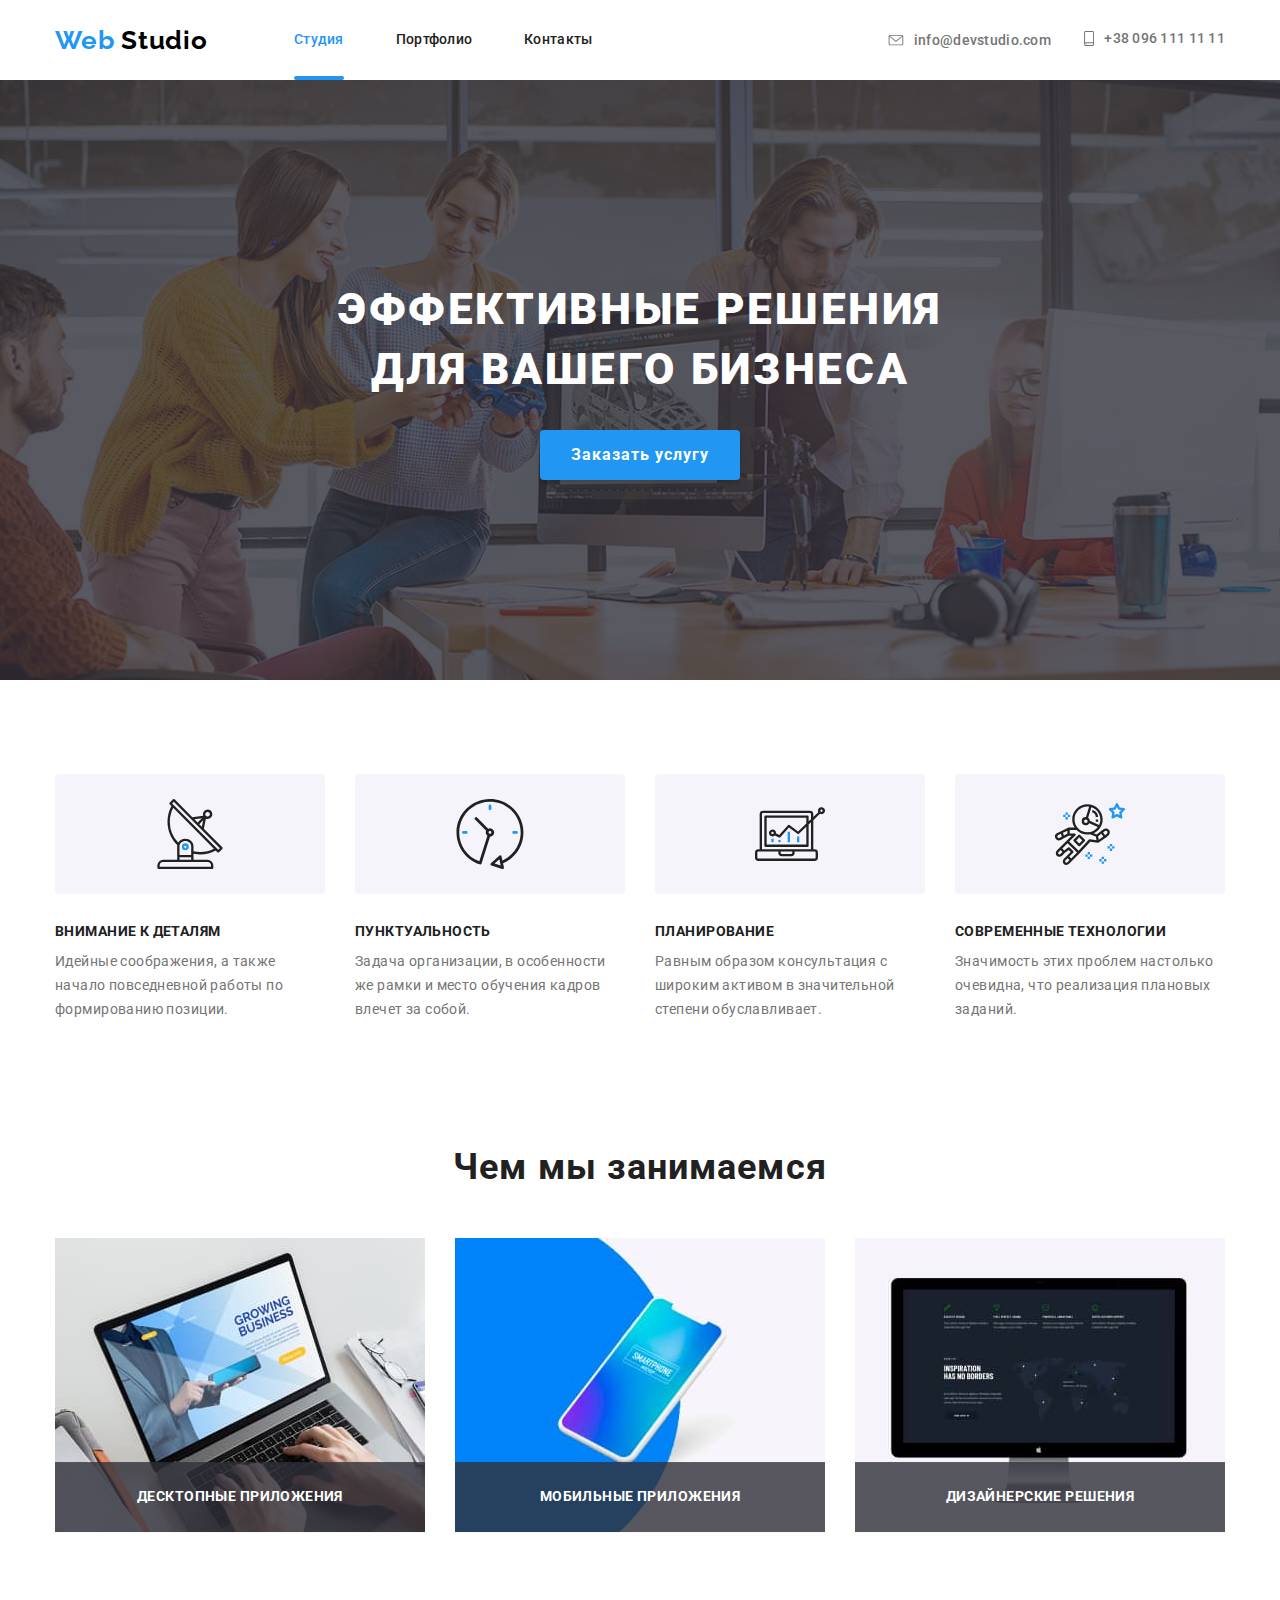
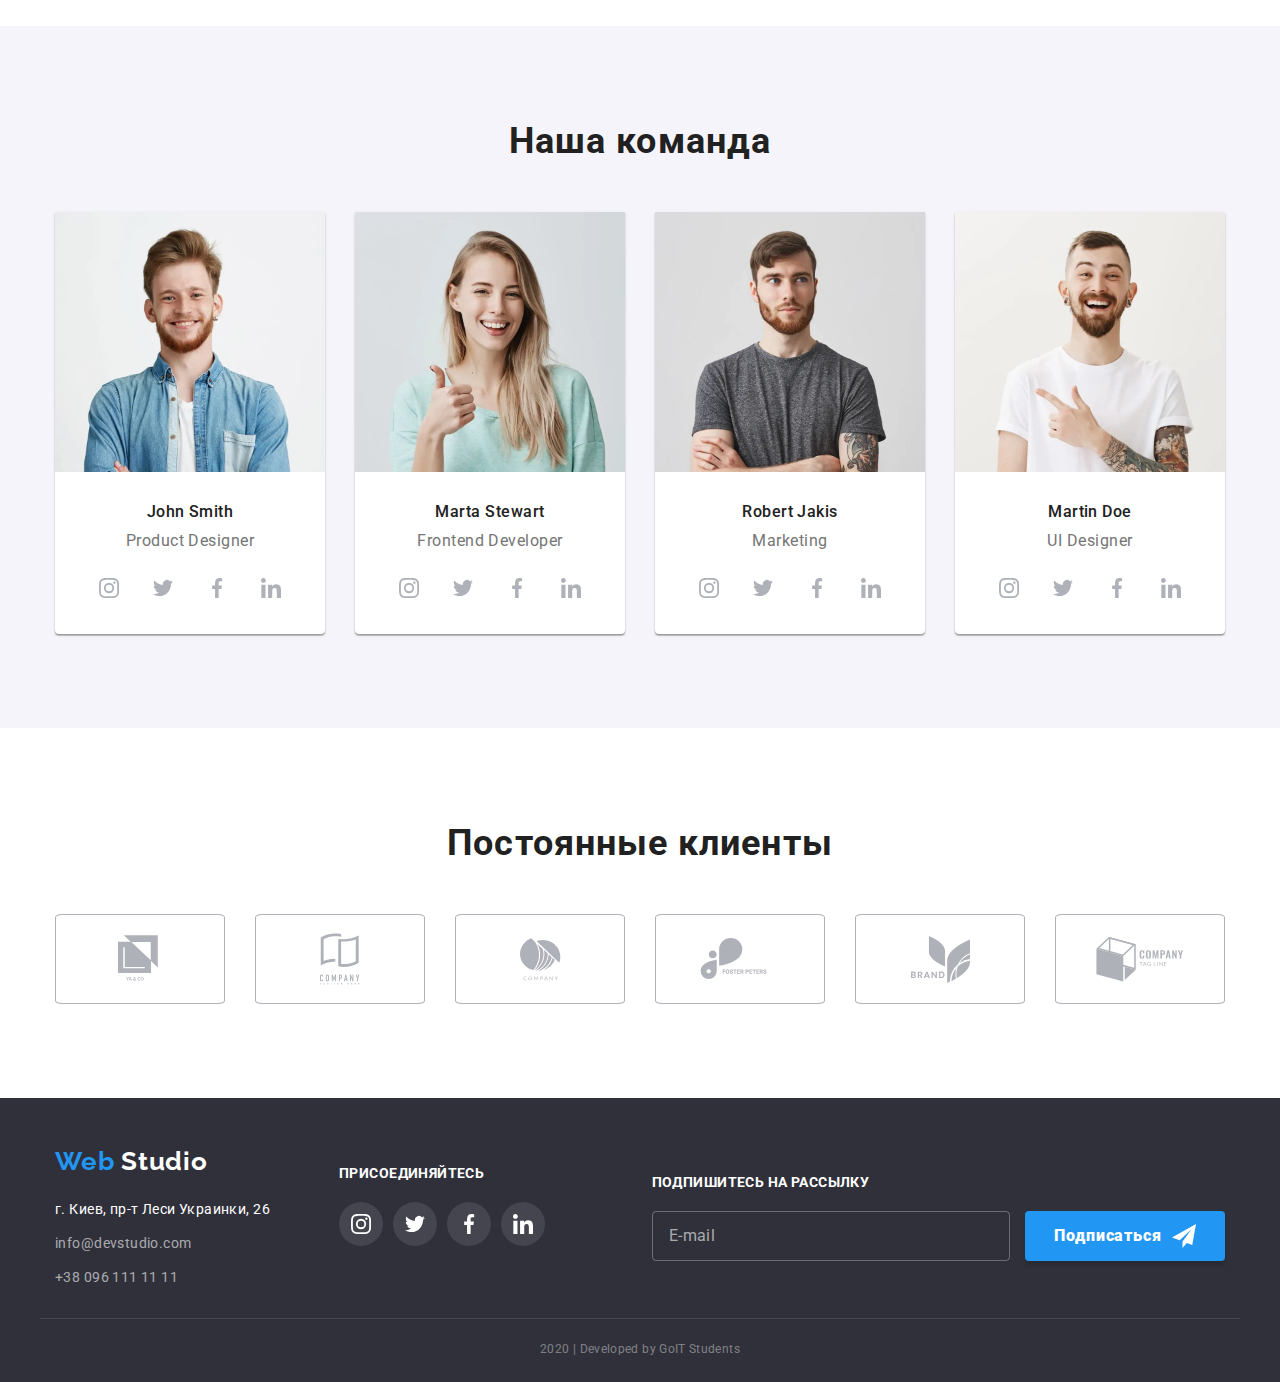
<file: index.html>
<!DOCTYPE html>
<html lang="en">
  <head>
    <meta charset="UTF-8" />
    <meta name="viewport" content="width=device-width, initial-scale=1.0" />
    <title>Web Studio</title>
    <link
      href="https://fonts.googleapis.com/css2?family=Raleway:wght@700&family=Roboto:wght@400;500;700;900&display=swap"
      rel="stylesheet"
    />
    <link
      rel="stylesheet"
      href="https://cdnjs.cloudflare.com/ajax/libs/modern-normalize/0.6.0/modern-normalize.min.css"
    />
    <link rel="stylesheet" href="./css/main.css" />
  </head>

  <body>
    <header class="header">
      <div class="container">
        <button class="button-header-menu" data-menu-open>
          <svg class="button-header-menu-icon" width="18" height="18">
            <use href="./images/sprite-for-phone.svg#menu"></use>
          </svg>
        </button>
        
        <button class="button-header-close" data-menu-close>
          <svg class="button-header-close-icon" width="18" height="18">
            <use href="./images/sprite-for-phone.svg#close"></use>
          </svg>
        </button>
        
        <div class="nav">
          <a class="logo" href="./index.html">
            <span class="logo-web">Web</span> Studio</a
          >

      <div class="nav-menu is-open" data-menu>
          <nav>
          <ul class="site-nav">
            <li><a class="link studio" href="./index.html">Студия</a></li>
            <li><a class="link" href="./portfolio.html">Портфолио</a></li>
            <li><a class="link" href="">Контакты</a></li>
          </ul>
          </nav>

        <address class="address">
          <a class="link mail" href="mailto:info@devstudio.com"
            ><svg class="address-icon" width="16" height="11">
              <use href="./images/sprite.svg#envelope"></use>
            </svg>
            info@devstudio.com
          </a>
          <a class="link phone" href="tel:+380961111111"
            ><svg class="address-icon" width="10" height="15">
              <use href="./images/sprite.svg#smartphone"></use>
            </svg>
            +38 096 111 11 11</a
          >
        </address>
      </div>
      </div>
    </div>
    </header>

    <main>
      <!-- Герой -->
      <section class="hero">
        <div class="hero-content">
          <h1 class="hero-title">Эффективные решения для вашего бизнеса</h1>
          <button class="button" type="button" data-modal-open>
            <span class="button-name">Заказать услугу</span>
          </button>
        </div>
      </section>

      <!-- Модальное окно -->
      <section>
        <div class="backdrop is-hidden" data-modal>
          <div class="modal">
            <h2 class="modal-name">Оставьте свои данные, мы вам перезвоним</h2>
            <form>
              <div class="form-field">
                <input class="inputs" type="text" name="name" placeholder=" "/>
                <svg width="18" height="18">
                  <use href="./images/sprite-modal.svg#person"></use>
                </svg>
                <label for="name">Имя</label>
              </div>

              <div class="form-field">
                <input class="inputs" type="tel" name="phone" placeholder=" "/>
                <svg width="18" height="18">
                  <use href="./images/sprite-modal.svg#phone"></use>
                </svg>
                <label for="phone">Телефон</label>
              </div>

              <div class="form-field">
                <input class="inputs" type="email" name="email" placeholder=" "/>
                <svg width="18" height="18">
                  <use href="./images/sprite-modal.svg#email"></use>
                </svg>
                <label for="email">Почта</label>
              </div>

              <div class="form-field">
                <textarea class="inputs" name="comment" placeholder=" "/></textarea>
                <label for="comment">Комментарий</label>
              </div>

              
              <label class="rules-checkbox">
                <input class="checkbox" type="checkbox" name="rules" />
                <svg class="checkbox-icon" width="16" height="15">
                  <use href="./images/sprite-modal.svg#check"></use>
                </svg>
                Соглашаюсь с рассылкой и принимаю  
                <a href="./"> Условия договора</a></label
              >

              <div class="button-modal">
                <button class="button" type="submit"><span class="button-name">Отправить</span></button>
              </div>
            </form>

            <button class="button-modal-close" data-modal-close>
              <svg class="button-modal-close-icon" width="18" height="18">
                <use href="./images/sprite-modal.svg#close"></use>
              </svg>
            </button>
          </div>
        </div>
      </section>

      <!-- Наши преимущества -->
      <section class="advantages">
        <div class="container">
          <h2 class="secondary-title is-hidden">Наши преимущества</h2>

          <ul class="advantages-list">
            <li>
              <div class="icon-container">
                <svg width="70" height="70">
                  <use href="./images/sprite.svg#antenna"></use>
                </svg>
              </div>
              <h3 class="item-title">Внимание к деталям</h3>
              <p>
                Идейные соображения, а также начало повседневной работы по
                формированию позиции.
              </p>
            </li>
            <li>
              <div class="icon-container">
                <svg width="70" height="70">
                  <use href="./images/sprite.svg#clock"></use>
                </svg>
              </div>
              <h3 class="item-title">Пунктуальность</h3>
              <p>
                Задача организации, в особенности же рамки и место обучения
                кадров влечет за собой.
              </p>
            </li>
            <li>
              <div class="icon-container">
                <svg width="70" height="70">
                  <use href="./images/sprite.svg#diagram"></use>
                </svg>
              </div>
              <h3 class="item-title">Планирование</h3>
              <p>
                Равным образом консультация с широким активом в значительной
                степени обуславливает.
              </p>
            </li>
            <li>
              <div class="icon-container">
                <svg width="70" height="70">
                  <use href="./images/sprite.svg#astronaut"></use>
                </svg>
              </div>
              <h3 class="item-title">Современные технологии</h3>
              <p>
                Значимость этих проблем настолько очевидна, что реализация
                плановых заданий.
              </p>
            </li>
          </ul>
        </div>
      </section>

      <!-- Чем мы занимаемся -->
      <section class="our-activities">
        <div class="container">
          <h2 class="secondary-title">Чем мы занимаемся</h2>

          <ul class="our-activities-list">
            <li>
              <img src="./images/notebook.jpg" alt="notebook" />
              <p class="item-title">Десктопные приложения</p>
            </li>
            <li>
              <img src="./images/phone.jpg" alt="phone" />
              <p class="item-title">Мобильные приложения</p>
            </li>
            <li>
              <img src="./images/computer.jpg" alt="computer" />
              <p class="item-title">Дизайнерские решения</p>
            </li>
          </ul>
        </div>
      </section>

      <!-- Наша команда -->
      <section class="our-team">
        <div class="container">
          <h2 class="secondary-title">Наша команда</h2>

          <ul class="our-team-list">
            <li>
              <picture>
                <source class="team-photo comp" srcset="./images/john-smith/john-smith-desctop3x.webp 1280w, 
                  ./images/john-smith/john-smith-desctop2x.webp 768w, 
                  ./images/john-smith/john-smith-desctop1x.webp 480w                  
                  " type="image/webp" />
                <img class="team-photo comp" srcset="./images/john-smith/john-smith-desctop1x.jpg 480w, 
                  ./images/john-smith/john-smith-desctop2x.jpg 768w, 
                  ./images/john-smith/john-smith-desctop3x.jpg 1280w" src="./images/john-smith/john-smith-desctop1x.jpg"
                  alt="Photo of John Smith" />
                </picture>
                <picture>
                  <source class="team-photo tablet" srcset="./images/john-smith/john-smith-tablet3x.webp 1280w, 
                  ./images/john-smith/john-smith-tablet2x.webp 768w, 
                  ./images/john-smith/john-smith-tablet1x.webp 480w                  
                                  " type="image/webp" />
                  <img class="team-photo tablet" srcset="./images/john-smith/john-smith-tablet1x.jpg 480w, 
                                  ./images/john-smith/john-smith-tablet2x.jpg 768w, 
                                  ./images/john-smith/john-smith-tablet3x.jpg 1280w"
                    src="./images/john-smith/john-smith-tablet1x.jpg" alt="Photo of John Smith" />
                </picture>
              <picture>
                <source class="team-photo phone"
                  srcset="./images/john-smith/john-smith-phone3x.webp 1280w, 
                  ./images/john-smith/john-smith-phone2x.webp 768w, 
                  ./images/john-smith/john-smith-phone1x.webp 480w                  
                  "
                  type="image/webp" />
                <img class="team-photo phone"
                  srcset="./images/john-smith/john-smith-phone1x.jpg 480w, 
                  ./images/john-smith/john-smith-phone2x.jpg 768w, 
                  ./images/john-smith/john-smith-phone3x.jpg 1280w"
                  src="./images/john-smith/john-smith-phone1x.jpg"
                  alt="Photo of John Smith" />
              </picture>
              <h3 class="member name">John Smith</h3>
              <p class="member job">Product Designer</p>
              <ul class="social-net-list">
                <li>
                  <a class="social-links" href="#">
                    <svg class="social-icon" width="20" height="20">
                      <use href="./images/sprite.svg#instagram"></use>
                    </svg>
                  </a>
                </li>
                <li>
                  <a class="social-links" href="#">
                    <svg class="social-icon" width="20" height="20">
                      <use href="./images/sprite.svg#twitter"></use>
                    </svg>
                  </a>
                </li>
                <li>
                  <a class="social-links" href="#">
                    <svg class="social-icon" width="20" height="20">
                      <use href="./images/sprite.svg#facebook"></use>
                    </svg>
                  </a>
                </li>
                <li>
                  <a class="social-links" href="#">
                    <svg class="social-icon" width="20" height="20">
                      <use href="./images/sprite.svg#linkedin"></use>
                    </svg>
                  </a>
                </li>
              </ul>
            </li>
            <li>
              <picture>
                <source class="team-photo comp" srcset="./images/marta-stewart/marta-stewart-desktop3x.webp 1280w, 
                                ./images/marta-stewart/marta-stewart-desktop2x.webp 768w, 
                                ./images/marta-stewart/marta-stewart-desktop1x.webp 480w                  
                                " type="image/webp" />
                <img class="team-photo comp" srcset="./images/marta-stewart/marta-stewart-desktop1x.jpg 480w, 
                                ./images/marta-stewart/marta-stewart-desktop2x.jpg 768w, 
                                ./images/marta-stewart/marta-stewart-desktop3x.jpg 1280w"
                  src="./images/marta-stewart/marta-stewart-desktop1x.jpg" alt="Photo of Marta Stewart" />
              </picture>
              <picture>
                <source class="team-photo tablet" srcset="./images/marta-stewart/marta-stewart-tablet3x.webp 1280w, 
                                ./images/marta-stewart/marta-stewart-tablet2x.webp 768w, 
                                ./images/marta-stewart/marta-stewart-tablet1x.webp 480w                  
                                " type="image/webp" />
                <img class="team-photo tablet" srcset="./images/marta-stewart/marta-stewart-tablet1x.jpg 480w, 
                                ./images/marta-stewart/marta-stewart-tablet2x.jpg 768w, 
                                ./images/marta-stewart/marta-stewart-tablet3x.jpg 1280w"
                  src="./images/marta-stewart/marta-stewart-tablet1x.jpg" alt="Photo of Marta Stewart" />
              </picture>
              <picture>
                <source class="team-photo phone"
                  srcset="./images/marta-stewart/marta-stewart-phone3x.webp 1280w, 
                  ./images/marta-stewart/marta-stewart-phone2x.webp 768w, 
                  ./images/marta-stewart/marta-stewart-phone1x.webp 480w                  
                  "
                  type="image/webp" />
                <img class="team-photo phone"
                  srcset="./images/marta-stewart/marta-stewart-phone1x.jpg 480w, 
                  ./images/marta-stewart/marta-stewart-phone2x.jpg 768w, 
                  ./images/marta-stewart/marta-stewart-phone3x.jpg 1280w"
                  src="./images/marta-stewart/marta-stewart-phone1x.jpg"
                  alt="Photo of Marta Stewart" />
              </picture>
              <h3 class="member name">Marta Stewart</h3>
              <p class="member job">Frontend Developer</p>
              <ul class="social-net-list">
                <li>
                  <a class="social-links" href="#">
                    <svg class="social-icon" width="20" height="20">
                      <use href="./images/sprite.svg#instagram"></use>
                    </svg>
                  </a>
                </li>
                <li>
                  <a class="social-links" href="#">
                    <svg class="social-icon" width="20" height="20">
                      <use href="./images/sprite.svg#twitter"></use>
                    </svg>
                  </a>
                </li>
                <li>
                  <a class="social-links" href="#">
                    <svg class="social-icon" width="20" height="20">
                      <use href="./images/sprite.svg#facebook"></use>
                    </svg>
                  </a>
                </li>
                <li>
                  <a class="social-links" href="#">
                    <svg class="social-icon" width="20" height="20">
                      <use href="./images/sprite.svg#linkedin"></use>
                    </svg>
                  </a>
                </li>
              </ul>
            </li>
            <li>
              
              <picture>
                <source class="team-photo comp" srcset="./images/robert-jakis/robert-jakis-desctop3x.webp 1280w, 
                                              ./images/robert-jakis/robert-jakis-desctop2x.webp 768w, 
                                              ./images/robert-jakis/robert-jakis-desctop1x.webp 480w                  
                                              " type="image/webp" />
                <img class="team-photo comp" srcset="./images/robert-jakis/robert-jakis-desctop1x.jpg 480w, 
                                              ./images/robert-jakis/robert-jakis-desctop2x.jpg 768w, 
                                              ./images/robert-jakis/robert-jakis-desctop3x.jpg 1280w"
                  src="./images/robert-jakis/robert-jakis-desctop1x.jpg" alt="Photo of Robert Jakis" />
              </picture>
              <picture>
                <source class="team-photo tablet" srcset="./images/robert-jakis/robert-jakis-tablet3x.webp 1280w, 
                                                            ./images/robert-jakis/robert-jakis-tablet2x.webp 768w, 
                                                            ./images/robert-jakis/robert-jakis-tablet1x.webp 480w                  
                                                            " type="image/webp" />
                <img class="team-photo tablet" srcset="./images/robert-jakis/robert-jakis-tablet1x.jpg 480w, 
                                                            ./images/robert-jakis/robert-jakis-tablet2x.jpg 768w, 
                                                            ./images/robert-jakis/robert-jakis-tablet3x.jpg 1280w"
                  src="./images/robert-jakis/robert-jakis-tablet1x.jpg" alt="Photo of Robert Jakis" />
              </picture>
              <picture>
                <source class="team-photo phone" srcset="./images/robert-jakis/robert-jakis-phone3x.webp 1280w, 
                                ./images/robert-jakis/robert-jakis-phone2x.webp 768w, 
                                ./images/robert-jakis/robert-jakis-phone1x.webp 480w                  
                                " type="image/webp" />
                <img class="team-photo phone" srcset="./images/robert-jakis/robert-jakis-phone1x.jpg 480w, 
                                ./images/robert-jakis/robert-jakis-phone2x.jpg 768w, 
                                ./images/robert-jakis/robert-jakis-phone3x.jpg 1280w"
                  src="./images/robert-jakis/robert-jakis-phone1x.jpg" alt="Photo of Robert Jakis" />
              </picture>
              <h3 class="member name">Robert Jakis</h3>
              <p class="member job">Marketing</p>
              <ul class="social-net-list">
                <li>
                  <a class="social-links" href="#">
                    <svg class="social-icon" width="20" height="20">
                      <use href="./images/sprite.svg#instagram"></use>
                    </svg>
                  </a>
                </li>
                <li>
                  <a class="social-links" href="#">
                    <svg class="social-icon" width="20" height="20">
                      <use href="./images/sprite.svg#twitter"></use>
                    </svg>
                  </a>
                </li>
                <li>
                  <a class="social-links" href="#">
                    <svg class="social-icon" width="20" height="20">
                      <use href="./images/sprite.svg#facebook"></use>
                    </svg>
                  </a>
                </li>
                <li>
                  <a class="social-links" href="#">
                    <svg class="social-icon" width="20" height="20">
                      <use href="./images/sprite.svg#linkedin"></use>
                    </svg>
                  </a>
                </li>
              </ul>
            </li>
            <li>
             <picture>
                <source class="team-photo comp" srcset="./images/martin-doe/martin-doe-desctop3x.webp 1280w, 
                                                            ./images/martin-doe/martin-doe-desctop2x.webp 768w, 
                                                            ./images/martin-doe/martin-doe-desctop1x.webp 480w                  
                                                            " type="image/webp" />
                <img class="team-photo comp" srcset="./images/martin-doe/martin-doe-desctop1x.jpg 480w, 
                                                            ./images/martin-doe/martin-doe-desctop2x.jpg 768w, 
                                                            ./images/martin-doe/martin-doe-desctop3x.jpg 1280w"
                  src="./images/martin-doe/martin-doe-desctop1x.jpg" alt="Photo of Martin Doe" />
              </picture>
              <picture>
                <source class="team-photo tablet" srcset="./images/martin-doe/martin-doe-tablet3x.webp 1280w, 
                                                            ./images/martin-doe/martin-doe-tablet2x.webp 768w, 
                                                            ./images/martin-doe/martin-doe-tablet1x.webp 480w                  
                                                            " type="image/webp" />
                <img class="team-photo tablet" srcset="./images/martin-doe/martin-doe-tablet1x.jpg 480w, 
                                                            ./images/martin-doe/martin-doe-tablet2x.jpg 768w, 
                                                            ./images/martin-doe/martin-doe-tablet3x.jpg 1280w"
                  src="./images/martin-doe/martin-doe-tablet1x.jpg" alt="Photo of Martin Doe" />
              </picture>
              <picture>
                <source class="team-photo phone" srcset="./images/martin-doe/martin-doe-phone3x.webp 1280w, 
                                              ./images/martin-doe/martin-doe-phone2x.webp 768w, 
                                              ./images/martin-doe/martin-doe-phone1x.webp 480w                  
                                              " type="image/webp" />
                <img class="team-photo phone" srcset="./images/martin-doe/martin-doe-phone1x.jpg 480w, 
                                              ./images/martin-doe/martin-doe-phone2x.jpg 768w, 
                                              ./images/martin-doe/martin-doe-phone3x.jpg 1280w"
                  src="./images/martin-doe/martin-doe-phone1x.jpg" alt="Photo of Martin Doe" />
              </picture>
              <h3 class="member name">Martin Doe</h3>
              <p class="member job">UI Designer</p>
              <ul class="social-net-list">
                <li>
                  <a class="social-links" href="#">
                    <svg class="social-icon" width="20" height="20">
                      <use href="./images/sprite.svg#instagram"></use>
                    </svg>
                  </a>
                </li>
                <li>
                  <a class="social-links" href="#">
                    <svg class="social-icon" width="20" height="20">
                      <use href="./images/sprite.svg#twitter"></use>
                    </svg>
                  </a>
                </li>
                <li>
                  <a class="social-links" href="#">
                    <svg class="social-icon" width="20" height="20">
                      <use href="./images/sprite.svg#facebook"></use>
                    </svg>
                  </a>
                </li>
                <li>
                  <a class="social-links" href="#">
                    <svg class="social-icon" width="20" height="20">
                      <use href="./images/sprite.svg#linkedin"></use>
                    </svg>
                  </a>
                </li>
              </ul>
            </li>
          </ul>
        </div>
      </section>

      <!-- Постоянные клиенты -->
      <section class="regular-customers">
        <div class="container">
          <h2 class="secondary-title">Постоянные клиенты</h2>

          <ul class="regular-customers-list">
            <li>
              <a class="customers-link" href="#">
                <svg class="customers-icon" width="44" height="49">
                  <use href="./images/sprite.svg#logo-1"></use>
                </svg>
              </a>
            </li>
            <li>
              <a class="customers-link" href="#">
                <svg class="customers-icon" width="40" height="52">
                  <use href="./images/sprite.svg#logo-2"></use>
                </svg>
              </a>
            </li>
            <li>
              <a class="customers-link" href="#">
                <svg class="customers-icon" width="41" height="43">
                  <use href="./images/sprite.svg#logo-3"></use>
                </svg>
              </a>
            </li>
            <li>
              <a class="customers-link" href="#">
                <svg class="customers-icon" width="80" height="42">
                  <use href="./images/sprite.svg#logo-4"></use>
                </svg>
              </a>
            </li>
            <li>
              <a class="customers-link" href="#">
                <svg class="customers-icon" width="59" height="47">
                  <use href="./images/sprite.svg#logo-5"></use>
                </svg>
              </a>
            </li>
            <li>
              <a class="customers-link" href="#">
                <svg class="customers-icon" width="88" height="45">
                  <use href="./images/sprite.svg#logo-6"></use>
                </svg>
              </a>
            </li>
          </ul>
        </div>
      </section>
    </main>

    <footer class="footer">
      <div class="container">
        <div class="address-information">
          <a class="logo" href="./index.html"
            ><span class="logo-web">Web</span> Studio</a
          >

          <address>
            <span class="geography">г. Киев, пр-т Леси Украинки, 26</span>
            <a class="mail" href="mailto:info@devstudio.com"
              >info@devstudio.com</a
            >
            <a class="phone" href="tel:+380961111111">+38 096 111 11 11</a>
          </address>
        </div>

        <div class="follow-us">
          <h2 class="secondary-title">присоединяйтесь</h2>
          <ul class="social-net-list">
            <li>
              <a class="social-links follow-us-links" href="">
                <svg class="social-icon" width="20" height="20">
                  <use href="./images/sprite.svg#instagram"></use>
                </svg>
              </a>
            </li>
            <li>
              <a class="social-links follow-us-links" href="">
                <svg class="social-icon" width="20" height="20">
                  <use href="./images/sprite.svg#twitter"></use>
                </svg>
              </a>
            </li>
            <li>
              <a class="social-links follow-us-links" href="">
                <svg class="social-icon" width="20" height="20">
                  <use href="./images/sprite.svg#facebook"></use>
                </svg>
              </a>
            </li>
            <li>
              <a class="social-links follow-us-links" href="">
                <svg class="social-icon" width="20" height="20">
                  <use href="./images/sprite.svg#linkedin"></use>
                </svg>
              </a>
            </li>
          </ul>
        </div>

        <div class="mailing">
          <form>
            <h2 class="secondary-title">Подпишитесь на рассылку</h2>
            <input
              class="input"
              type="email"
              title="E-mail"
              placeholder="E-mail"
            />
            <button class="button" type="button">
              <span class="button-name-footer"
                >Подписаться<svg
                  class="button-footer-icon"
                  width="24"
                  height="24"
                >
                  <use href="./images/sprite.svg#send"></use></svg
              ></span>
            </button>
          </form>
        </div>
      </div>

      <p class="sign">2020 | Developed by GoIT Students</p>
    </footer>

    <script src="./js/modal.js"></script>
    <script src="./js/menu-phone.js"></script>
  </body>
</html>
</file>
<file: css/main.css>
html {
  -webkit-box-sizing: border-box;
          box-sizing: border-box;
}

*,
*::before,
*::after {
  -webkit-box-sizing: inherit;
          box-sizing: inherit;
}

body {
  font-family: Roboto;
  font-weight: 400;
  font-size: 14px;
  line-height: 1.71;
  letter-spacing: 0.03em;
  color: #757575;
  position: relative;
}

ul {
  margin: 0;
  padding: 0;
  list-style: none;
}

h1,
h2,
h3,
p {
  margin: 0;
  padding: 0;
}

img {
  display: block;
}

.container {
  margin-left: auto;
  margin-right: auto;
  padding: 0 15px;
}

@media screen and (min-width: 1280px) {
  .container {
    width: 1200px;
  }
}

button {
  margin: 0;
  padding: 0;
  border: none;
}

.button-name {
  display: inline-block;
  margin: 10px 28px;
}

/* titles start */
.secondary-title {
  margin-bottom: 50px;
  font-weight: 700;
  font-size: 36px;
  line-height: 1.17em;
  text-align: center;
  letter-spacing: 0.03em;
  color: #212121;
}

.is-hidden {
  position: absolute;
  opacity: 0;
  pointer-events: none;
  top: -100%;
}

.item-title {
  font-weight: 700;
  font-size: 14px;
  line-height: 1.14em;
  letter-spacing: 0.03em;
  text-transform: uppercase;
}

/* titles end */
.hero .button, .mailing .button {
  min-width: 200px;
  margin-top: 0;
  margin-bottom: 0;
  font-size: 16px;
  line-height: 1.87em;
  text-align: center;
  letter-spacing: 0.06em;
  color: #ffffff;
  background-color: #2196f3;
  /* border: 1px solid var(--accent-color); */
  -webkit-box-shadow: 0px 4px 4px rgba(0, 0, 0, 0.15);
          box-shadow: 0px 4px 4px rgba(0, 0, 0, 0.15);
  border-radius: 4px;
  cursor: pointer;
}

/* Modal starts */
.backdrop {
  position: absolute;
  width: 100%;
  height: 100%;
  left: 0px;
  top: 0px;
  background: rgba(0, 0, 0, 0.2);
}

.backdrop .is-hidden {
  opacity: 0;
  pointer-events: none;
}

.modal {
  position: absolute;
  left: 50%;
  top: 221px;
  -webkit-transform: translateX(-50%);
          transform: translateX(-50%);
  padding: 40px;
  background: #ffffff;
  -webkit-box-shadow: 0px 1px 3px rgba(0, 0, 0, 0.12), 0px 1px 1px rgba(0, 0, 0, 0.14), 0px 2px 1px rgba(0, 0, 0, 0.2);
          box-shadow: 0px 1px 3px rgba(0, 0, 0, 0.12), 0px 1px 1px rgba(0, 0, 0, 0.14), 0px 2px 1px rgba(0, 0, 0, 0.2);
  border-radius: 4px;
}

.modal-name {
  margin-bottom: 30px;
  font-weight: 700;
  font-size: 20px;
  line-height: 1.5em;
  text-align: center;
  letter-spacing: 0.03em;
  color: #212121;
}

.form-field {
  position: relative;
}

.inputs {
  display: block;
  width: 100%;
  height: 40px;
  margin-bottom: 28px;
  padding-top: 12px;
  padding-bottom: 12px;
  padding-left: 42px;
  padding-right: 16px;
  border: 1px solid rgba(33, 33, 33, 0.2);
  -webkit-box-sizing: border-box;
          box-sizing: border-box;
  border-radius: 4px;
}

textarea.inputs {
  margin-bottom: 20px;
  height: 120px;
  padding-left: 16px;
  resize: none;
}

.inputs ~ svg {
  position: absolute;
  top: 50%;
  left: 16px;
  -webkit-transition: 250ms cubic-bezier(0.4, 0, 0.2, 1);
  transition: 250ms cubic-bezier(0.4, 0, 0.2, 1);
  -webkit-transform: translateY(-50%);
          transform: translateY(-50%);
}

.inputs ~ label {
  position: absolute;
  top: 50%;
  left: 42px;
  -webkit-transition: color 250ms cubic-bezier(0.4, 0, 0.2, 1), font-size 250ms cubic-bezier(0.4, 0, 0.2, 1), -webkit-transform 250ms cubic-bezier(0.4, 0, 0.2, 1);
  transition: color 250ms cubic-bezier(0.4, 0, 0.2, 1), font-size 250ms cubic-bezier(0.4, 0, 0.2, 1), -webkit-transform 250ms cubic-bezier(0.4, 0, 0.2, 1);
  transition: transform 250ms cubic-bezier(0.4, 0, 0.2, 1), color 250ms cubic-bezier(0.4, 0, 0.2, 1), font-size 250ms cubic-bezier(0.4, 0, 0.2, 1);
  transition: transform 250ms cubic-bezier(0.4, 0, 0.2, 1), color 250ms cubic-bezier(0.4, 0, 0.2, 1), font-size 250ms cubic-bezier(0.4, 0, 0.2, 1), -webkit-transform 250ms cubic-bezier(0.4, 0, 0.2, 1);
  -webkit-transform: translateY(-50%);
          transform: translateY(-50%);
}

.inputs:focus ~ label,
.inputs:not(:placeholder-shown) ~ label {
  -webkit-transform: translateY(-300%) translateX(-25px);
          transform: translateY(-300%) translateX(-25px);
  font-weight: 400;
  font-size: 12px;
  line-height: 1.17em;
  letter-spacing: 0.01em;
  color: #2196f3;
}

.inputs:focus ~ svg,
.inputs:not(:placeholder-shown) ~ svg {
  fill: #2196f3;
}

textarea.inputs ~ label {
  position: absolute;
  top: 12px;
  left: 16px;
  -webkit-transition: color 250ms cubic-bezier(0.4, 0, 0.2, 1), font-size 250ms cubic-bezier(0.4, 0, 0.2, 1), -webkit-transform 250ms cubic-bezier(0.4, 0, 0.2, 1);
  transition: color 250ms cubic-bezier(0.4, 0, 0.2, 1), font-size 250ms cubic-bezier(0.4, 0, 0.2, 1), -webkit-transform 250ms cubic-bezier(0.4, 0, 0.2, 1);
  transition: transform 250ms cubic-bezier(0.4, 0, 0.2, 1), color 250ms cubic-bezier(0.4, 0, 0.2, 1), font-size 250ms cubic-bezier(0.4, 0, 0.2, 1);
  transition: transform 250ms cubic-bezier(0.4, 0, 0.2, 1), color 250ms cubic-bezier(0.4, 0, 0.2, 1), font-size 250ms cubic-bezier(0.4, 0, 0.2, 1), -webkit-transform 250ms cubic-bezier(0.4, 0, 0.2, 1);
  -webkit-transform: translateY(0%);
          transform: translateY(0%);
}

textarea.inputs:focus ~ label,
textarea.inputs:not(:placeholder-shown) ~ label {
  -webkit-transform: translateY(-240%);
          transform: translateY(-240%);
}

.checkbox {
  -webkit-appearance: none;
  -moz-appearance: none;
  appearance: none;
}

.checkbox-icon {
  margin-right: 7px;
  fill: #ffffff;
  border: 2px solid #212121;
  border-radius: 2px;
}

.checkbox:checked + .checkbox-icon {
  border-color: #2196f3;
  background: #2196f3;
}

.rules-checkbox {
  display: -webkit-box;
  display: -ms-flexbox;
  display: flex;
  -webkit-box-align: center;
      -ms-flex-align: center;
          align-items: center;
  margin-left: 12px;
  margin-right: 12px;
  margin-bottom: 30px;
  font-weight: 400;
  font-size: 14px;
  line-height: 1.7em;
  letter-spacing: 0.03em;
  color: #757575;
}

.rules-checkbox a {
  margin-left: 4px;
  color: #2196f3;
}

.button-modal-close {
  position: absolute;
  top: 8px;
  right: 8px;
  width: 30px;
  height: 30px;
  background: #ffffff;
  border: 1px solid rgba(0, 0, 0, 0.1);
  border-radius: 100%;
  -webkit-box-sizing: border-box;
          box-sizing: border-box;
  cursor: pointer;
  outline: none;
}

.button-modal-close-icon {
  display: -webkit-box;
  display: -ms-flexbox;
  display: flex;
  margin: auto;
}

.button-modal-close:hover .button-modal-close-icon {
  fill: #2196f3;
}

.button-modal {
  display: -webkit-box;
  display: -ms-flexbox;
  display: flex;
  -webkit-box-pack: center;
      -ms-flex-pack: center;
          justify-content: center;
}

/* Modal ends */
/* Header starts */
.header {
  position: relative;
}

.line {
  position: absolute;
  top: 100%;
  width: 100%;
  height: 1px;
  background-color: #ececec;
}

.header .container {
  display: -webkit-box;
  display: -ms-flexbox;
  display: flex;
  -webkit-box-pack: justify;
      -ms-flex-pack: justify;
          justify-content: space-between;
  -webkit-box-align: center;
      -ms-flex-align: center;
          align-items: center;
}

@media screen and (min-width: 481px) {
  .button-header-menu,
  .button-header-close {
    display: none;
  }
}

.nav {
  display: -webkit-box;
  display: -ms-flexbox;
  display: flex;
  -webkit-box-align: center;
      -ms-flex-align: center;
          align-items: center;
  width: 100%;
  -webkit-box-pack: justify;
      -ms-flex-pack: justify;
          justify-content: space-between;
}

.logo {
  display: inline-block;
  font-family: Raleway;
  font-weight: 700;
  font-size: 26px;
  line-height: 1.19em;
  letter-spacing: 0.03em;
  color: #000000;
  text-decoration: none;
}

.logo-web {
  color: #2196f3;
}

.is-open {
  opacity: 1;
}

.nav-menu {
  display: -webkit-box;
  display: -ms-flexbox;
  display: flex;
  -webkit-box-pack: justify;
      -ms-flex-pack: justify;
          justify-content: space-between;
  -webkit-box-align: center;
      -ms-flex-align: center;
          align-items: center;
  width: calc(100% - 239px);
  font-weight: 500;
  font-size: 14px;
  line-height: 1.14em;
  letter-spacing: 0.02em;
}

@media screen and (max-width: 480px) {
  .nav-menu.is-open {
    display: none;
  }
}

nav {
  display: inline-block;
}

.site-nav {
  display: -webkit-box;
  display: -ms-flexbox;
  display: flex;
  margin: 0;
  padding: 0;
}

.site-nav li + li {
  margin-left: 52px;
}

.link {
  position: relative;
  -webkit-transition: 250ms cubic-bezier(0.4, 0, 0.2, 1);
  transition: 250ms cubic-bezier(0.4, 0, 0.2, 1);
  display: -webkit-inline-box;
  display: -ms-inline-flexbox;
  display: inline-flex;
  -webkit-box-align: center;
      -ms-flex-align: center;
          align-items: center;
  padding: 32px 0;
  color: #212121;
  text-decoration: none;
  font-style: normal;
}

.address {
  display: inline-block;
}

.address a + a {
  margin-left: 30px;
}

.address-icon {
  -webkit-transition: 250ms cubic-bezier(0.4, 0, 0.2, 1);
  transition: 250ms cubic-bezier(0.4, 0, 0.2, 1);
  padding: 0;
  margin-right: 10px;
  fill: #757575;
}

.link.mail,
.link.phone {
  color: #757575;
  padding: 27px 0;
}

.link:hover,
.link:focus {
  color: #2196f3;
}

.link:hover .address-icon,
.link:focus .address-icon {
  fill: #2196f3;
}

.studio {
  -webkit-box-orient: vertical;
  -webkit-box-direction: normal;
      -ms-flex-direction: column;
          flex-direction: column;
  color: #2196f3;
}

.studio::after,
.portfolio::after {
  position: absolute;
  bottom: 0;
  content: '';
  width: 100%;
  height: 4px;
  border-radius: 2px;
  background-color: #2196f3;
}

.portfolio {
  color: #2196f3;
}

/* Header ends */
/* Hero starts */
.hero {
  max-width: 1600px;
  height: 600px;
  margin-left: auto;
  margin-right: auto;
  background-image: -webkit-gradient(linear, left top, left bottom, from(rgba(47, 48, 58, 0.8)), to(rgba(47, 48, 58, 0.8))), url(../images/Header/Header-desctop1x.jpg);
  background-image: linear-gradient(rgba(47, 48, 58, 0.8), rgba(47, 48, 58, 0.8)), url(../images/Header/Header-desctop1x.jpg);
  background-position: center;
  background-repeat: no-repeat;
  background-size: cover;
  margin-bottom: 94px;
  text-align: center;
  display: -webkit-box;
  display: -ms-flexbox;
  display: flex;
  -webkit-box-align: center;
      -ms-flex-align: center;
          align-items: center;
  -webkit-box-pack: center;
      -ms-flex-pack: center;
          justify-content: center;
  background-color: rgba(0, 0, 0, 0.1);
}

.hero-title {
  margin-left: auto;
  margin-right: auto;
  margin-top: 0;
  margin-bottom: 30px;
  width: 696px;
  font-weight: 900;
  font-size: 44px;
  line-height: 1.36em;
  letter-spacing: 0.06em;
  text-transform: uppercase;
  color: #ffffff;
}

.hero .button {
  font-weight: 700;
  text-decoration: none;
}

/* Hero ends */
/* advantages start */
.advantages .container {
  margin-bottom: 60px;
}

@media screen and (min-width: 1280px) {
  .advantages .container {
    margin-bottom: 94px;
  }
}

@media screen and (min-width: 1280px) {
  .advantages-list {
    display: -webkit-box;
    display: -ms-flexbox;
    display: flex;
  }
}

.advantages-list li:not(:last-child) {
  margin-bottom: 30px;
}

@media screen and (min-width: 1280px) {
  .advantages-list li {
    width: 270px;
  }
}

@media screen and (min-width: 1280px) {
  .advantages-list li + li {
    margin-left: 30px;
  }
}

.icon-container {
  display: -webkit-box;
  display: -ms-flexbox;
  display: flex;
  -webkit-box-align: center;
      -ms-flex-align: center;
          align-items: center;
  -webkit-box-pack: center;
      -ms-flex-pack: center;
          justify-content: center;
  height: 120px;
  margin-bottom: 30px;
  background-color: #f5f4fa;
  border-radius: 4px;
}

.advantages .item-title {
  text-align: center;
  margin-bottom: 10px;
  color: #212121;
}

@media screen and (min-width: 1280px) {
  .advantages .item-title {
    text-align: initial;
  }
}

/* advantages end */
/* activities start */
.our-activities .container {
  margin-bottom: 94px;
}

@media screen and (max-width: 480px) {
  .our-activities .container {
    display: none;
  }
}

.our-activities-list {
  display: -webkit-box;
  display: -ms-flexbox;
  display: flex;
}

.our-activities-list li + li {
  margin-left: 30px;
}

.our-activities-list li {
  position: relative;
}

.our-activities .item-title {
  position: absolute;
  width: 100%;
  -webkit-transform: translateY(-100%);
          transform: translateY(-100%);
  padding: 27px 0;
  text-align: center;
  color: #ffffff;
  background-color: rgba(47, 48, 58, 0.8);
}

.our-activities a {
  text-decoration: none;
}

/* activities end */
/* our-team starts */
.our-team {
  background-color: #f5f4fa;
}

.our-team .container {
  padding-top: 60px;
  padding-bottom: 60px;
  margin-bottom: 60px;
}

@media screen and (min-width: 1280px) {
  .our-team .container {
    padding-top: 94px;
    padding-bottom: 94px;
    margin-bottom: 94px;
  }
}

@media screen and (min-width: 1280px) {
  .our-team-list {
    display: -webkit-box;
    display: -ms-flexbox;
    display: flex;
  }
}

.our-team-list > li {
  background-color: #ffffff;
  -webkit-box-shadow: 0px 2px 1px rgba(0, 0, 0, 0.2), 0px 1px 1px rgba(0, 0, 0, 0.14), 0px 1px 3px rgba(0, 0, 0, 0.12);
          box-shadow: 0px 2px 1px rgba(0, 0, 0, 0.2), 0px 1px 1px rgba(0, 0, 0, 0.14), 0px 1px 3px rgba(0, 0, 0, 0.12);
  border-radius: 0px 0px 4px 4px;
}

@media screen and (max-width: 480px) {
  .our-team-list li + li {
    margin-bottom: 30px;
  }
}

@media screen and (min-width: 1280px) {
  .our-team-list li + li {
    margin-left: 30px;
  }
}

.team-photo {
  max-width: 100%;
}

@media screen and (max-width: 767px) {
  .team-photo.tablet, .team-photo.comp {
    display: none;
  }
}

@media screen and (max-width: 1279px) {
  .team-photo.phone, .team-photo.comp {
    display: none;
  }
}

@media screen and (min-width: 1280px) {
  .team-photo.phone, .team-photo.tablet {
    display: none;
  }
}

.social-net-list {
  display: -webkit-box;
  display: -ms-flexbox;
  display: flex;
  -webkit-box-pack: center;
      -ms-flex-pack: center;
          justify-content: center;
  margin-bottom: 24px;
}

.social-net-list li + li {
  margin-left: 10px;
}

.social-links {
  display: -webkit-inline-box;
  display: -ms-inline-flexbox;
  display: inline-flex;
  -webkit-box-align: center;
      -ms-flex-align: center;
          align-items: center;
  -webkit-box-pack: center;
      -ms-flex-pack: center;
          justify-content: center;
  width: 44px;
  height: 44px;
  border-radius: 50%;
  -webkit-transition: 250ms cubic-bezier(0.4, 0, 0.2, 1);
  transition: 250ms cubic-bezier(0.4, 0, 0.2, 1);
  fill: #afb1b8;
}

.social-icon {
  -webkit-transition: 250ms cubic-bezier(0.4, 0, 0.2, 1);
  transition: 250ms cubic-bezier(0.4, 0, 0.2, 1);
}

.social-links:hover,
.social-links:focus {
  background-color: #2196f3;
  border-radius: 50%;
}

.social-links:hover .social-icon,
.social-links:focus .social-icon {
  fill: #ffffff;
}

.member {
  font-weight: 400;
  font-size: 16px;
  line-height: 1.19em;
  text-align: center;
  letter-spacing: 0.03em;
}

.member.name {
  padding-top: 30px;
  margin-bottom: 10px;
  font-weight: 500;
  color: #212121;
}

.member.job {
  margin-bottom: 16px;
}

/* our-team ends */
/* customers start */
.regular-customers {
  margin-bottom: 94px;
}

.regular-customers-list {
  display: -webkit-box;
  display: -ms-flexbox;
  display: flex;
}

.customers-link {
  display: -webkit-inline-box;
  display: -ms-inline-flexbox;
  display: inline-flex;
  -webkit-box-align: center;
      -ms-flex-align: center;
          align-items: center;
  -webkit-box-pack: center;
      -ms-flex-pack: center;
          justify-content: center;
  width: 170px;
  height: 90px;
  border: 1px solid #afb1b8;
  border-radius: 4%;
  -webkit-transition: 250ms cubic-bezier(0.4, 0, 0.2, 1);
  transition: 250ms cubic-bezier(0.4, 0, 0.2, 1);
}

.regular-customers-list li + li {
  padding-left: 30px;
}

.customers-link:hover,
.customers-link:focus {
  border-color: #2196f3;
}

.customers-icon {
  -webkit-transition: 250ms cubic-bezier(0.4, 0, 0.2, 1);
  transition: 250ms cubic-bezier(0.4, 0, 0.2, 1);
  fill: #afb1b8;
}

.customers-link:hover .customers-icon,
.customers-link:focus .customers-icon {
  fill: #2196f3;
}

/* customers end */
/* footer starts */
.footer {
  background-color: #2f303a;
}

.footer .container {
  display: -webkit-box;
  display: -ms-flexbox;
  display: flex;
  -webkit-box-align: center;
      -ms-flex-align: center;
          align-items: center;
  padding-top: 48px;
  padding-bottom: 28px;
  border-bottom: 1px solid rgba(255, 255, 255, 0.1);
}

.footer .logo {
  margin: 0;
  color: #ffffff;
}

.footer address {
  display: -webkit-box;
  display: -ms-flexbox;
  display: flex;
  -webkit-box-orient: vertical;
  -webkit-box-direction: normal;
      -ms-flex-direction: column;
          flex-direction: column;
  margin-top: 20px;
  font-style: normal;
}

.geography {
  color: #ffffff;
}

.footer .mail,
.footer .phone {
  margin-top: 10px;
  text-decoration: none;
  color: rgba(255, 255, 255, 0.6);
}

.follow-us {
  margin-left: 69px;
}

.footer .secondary-title {
  margin-bottom: 20px;
  font-size: 14px;
  line-height: 1.14em;
  text-transform: uppercase;
  text-align: left;
  color: #ffffff;
}

.follow-us-links {
  background-color: rgba(255, 255, 255, 0.1);
  border-radius: 50%;
  fill: #ffffff;
}

.mailing {
  margin-left: auto;
}

.input {
  margin-right: 12px;
  width: 358px;
  height: 50px;
  padding-top: 15px;
  padding-bottom: 15px;
  padding-left: 16px;
  background-color: transparent;
  border: 1px solid rgba(255, 255, 255, 0.3);
  border-radius: 4px;
  color: #ffffff;
}

.input::-webkit-input-placeholder {
  font-size: 16px;
  line-height: 1.87em;
  letter-spacing: 0.03em;
  color: rgba(255, 255, 255, 0.6);
}

.input:-ms-input-placeholder {
  font-size: 16px;
  line-height: 1.87em;
  letter-spacing: 0.03em;
  color: rgba(255, 255, 255, 0.6);
}

.input::-ms-input-placeholder {
  font-size: 16px;
  line-height: 1.87em;
  letter-spacing: 0.03em;
  color: rgba(255, 255, 255, 0.6);
}

.input::placeholder {
  font-size: 16px;
  line-height: 1.87em;
  letter-spacing: 0.03em;
  color: rgba(255, 255, 255, 0.6);
}

.sign {
  margin-top: 18px;
  padding-bottom: 21px;
  font-family: Roboto;
  font-size: 12px;
  line-height: 2em;
  text-align: center;
  letter-spacing: 0.03em;
  color: rgba(255, 255, 255, 0.4);
}

.mailing .button {
  font-weight: 900;
}

.button-name-footer {
  display: -webkit-inline-box;
  display: -ms-inline-flexbox;
  display: inline-flex;
  -webkit-box-align: center;
      -ms-flex-align: center;
          align-items: center;
  margin: 10px 28px;
}

.button-footer-icon {
  margin-left: 10px;
}

/* footer ends */
/* portfolio starts */
.radio-buttons {
  display: -webkit-box;
  display: -ms-flexbox;
  display: flex;
  -webkit-box-pack: center;
      -ms-flex-pack: center;
          justify-content: center;
  padding-top: 93px;
  margin-bottom: 50px;
}

.radio-buttons li + li {
  margin-left: 8px;
}

.portfolio-button {
  font-weight: 500;
  font-size: 16px;
  line-height: 1.62em;
  text-align: center;
  letter-spacing: 0.03em;
  height: 38px;
  border-radius: 4px;
  color: #212121;
  background-color: #f5f4fa;
}

.portfolio-button:hover {
  -webkit-transition: 250ms cubic-bezier(0.4, 0, 0.2, 1);
  transition: 250ms cubic-bezier(0.4, 0, 0.2, 1);
  background-color: #2196f3;
  color: #ffffff;
  -webkit-box-shadow: 0px 4px 4px rgba(0, 0, 0, 0.15);
          box-shadow: 0px 4px 4px rgba(0, 0, 0, 0.15);
  cursor: pointer;
}

.button-name-portfolio {
  padding: 6px 22px;
}

.projects {
  display: -webkit-box;
  display: -ms-flexbox;
  display: flex;
  -ms-flex-wrap: wrap;
      flex-wrap: wrap;
  padding-bottom: 94px;
}

.projects li {
  -webkit-transition: 250ms cubic-bezier(0.4, 0, 0.2, 1);
  transition: 250ms cubic-bezier(0.4, 0, 0.2, 1);
  width: 370px;
}

.projects li + li,
.projects li:first-child {
  margin-left: 30px;
  margin-bottom: 30px;
}

.projects li:nth-child(3n + 1) {
  margin-left: 0;
}

.projects li:nth-last-child(-n + 3) {
  margin-bottom: 0;
}

.label {
  padding: 20px 24px;
  background: #ffffff;
  border: 1px solid #eeeeee;
  border-top: none;
}

.portfolio-title {
  margin-bottom: 4px;
  font-weight: 700;
  font-size: 18px;
  line-height: 2em;
  letter-spacing: 0.06em;
  color: #212121;
}

.list-name {
  font-weight: 400;
  font-size: 16px;
  line-height: 1.87em;
  letter-spacing: 0.03em;
}

.projects-description {
  position: relative;
  overflow: hidden;
}

.description {
  display: -webkit-inline-box;
  display: -ms-inline-flexbox;
  display: inline-flex;
  -webkit-box-align: center;
      -ms-flex-align: center;
          align-items: center;
  position: absolute;
  top: 0;
  left: 0;
  width: 100%;
  height: 100%;
  -webkit-transform: translateY(100%);
          transform: translateY(100%);
  -webkit-transition: -webkit-transform 250ms cubic-bezier(0.4, 0, 0.2, 1);
  transition: -webkit-transform 250ms cubic-bezier(0.4, 0, 0.2, 1);
  transition: transform 250ms cubic-bezier(0.4, 0, 0.2, 1);
  transition: transform 250ms cubic-bezier(0.4, 0, 0.2, 1), -webkit-transform 250ms cubic-bezier(0.4, 0, 0.2, 1);
  background-color: rgba(33, 150, 243, 0.9);
}

.description-text {
  padding: 0 23px;
  font-weight: 400;
  font-size: 18px;
  line-height: 1.56em;
  letter-spacing: 0.03em;
  color: #ffffff;
}

.projects li:hover,
.projects li:focus {
  -webkit-box-shadow: 1px 4px 6px rgba(0, 0, 0, 0.16), 0px 4px 4px rgba(0, 0, 0, 0.06), 0px 1px 1px rgba(0, 0, 0, 0.12);
          box-shadow: 1px 4px 6px rgba(0, 0, 0, 0.16), 0px 4px 4px rgba(0, 0, 0, 0.06), 0px 1px 1px rgba(0, 0, 0, 0.12);
}

.projects li:hover .description,
.projects li:focus .description {
  -webkit-transform: translateY(0%);
          transform: translateY(0%);
}

/* portfolio ends */
/*# sourceMappingURL=main.css.map */
</file>
